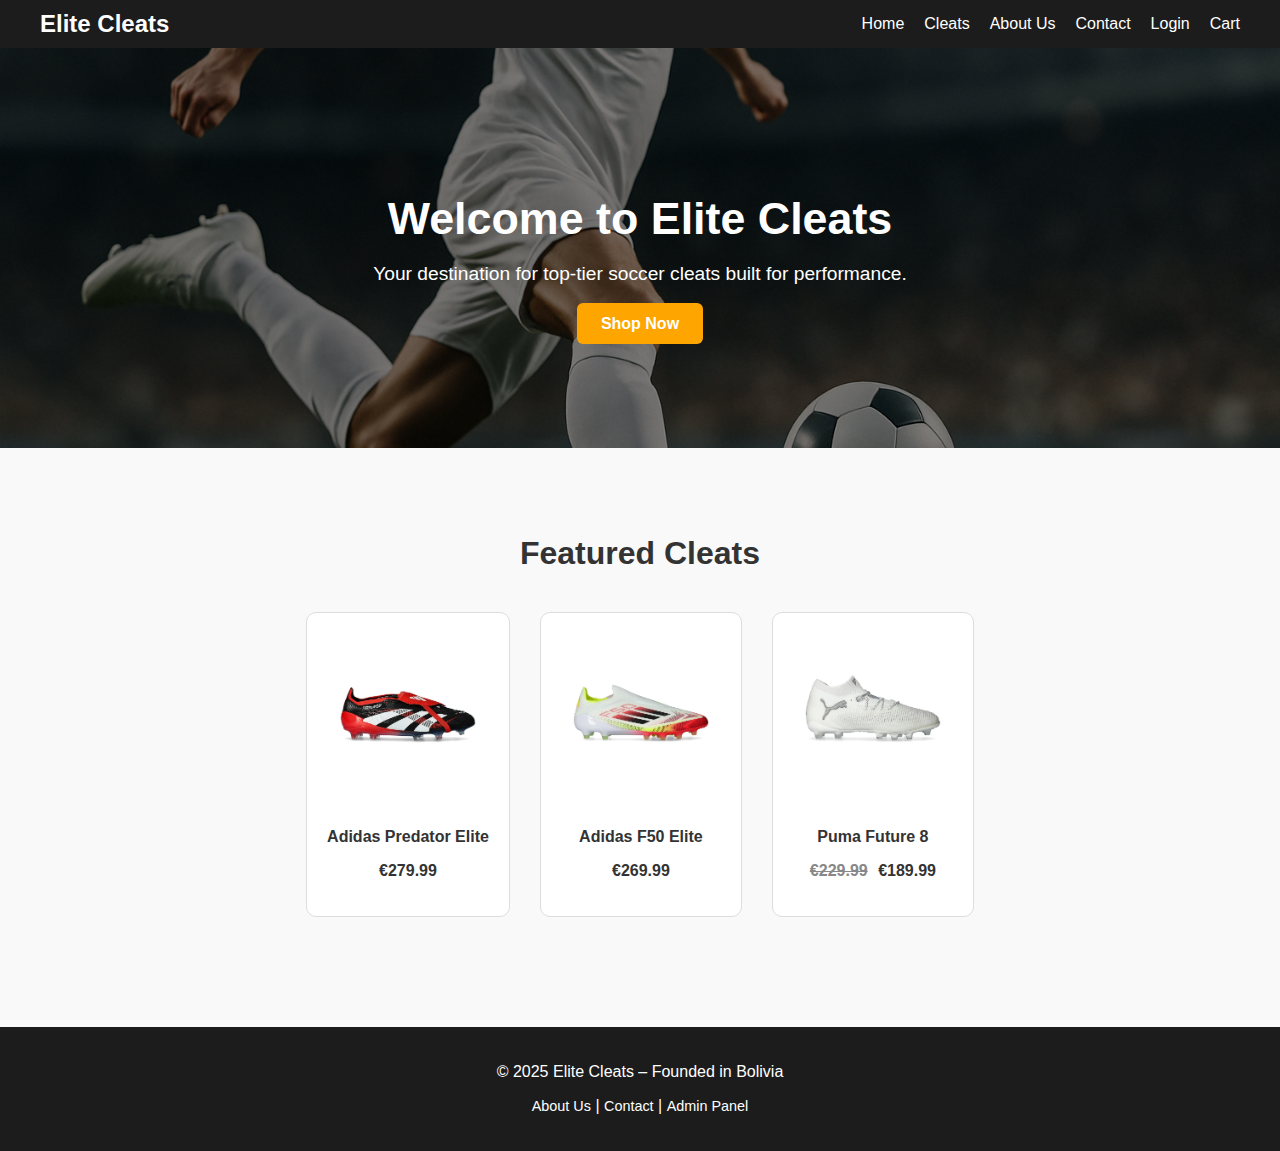
<file: index.html>
<!DOCTYPE html>
<html lang="en">
<head>
    <meta charset="UTF-8" />
    <meta name="viewport" content="width=device-width, initial-scale=1.0" />
    <title>Elite Cleats – Home</title>

    <!-- Global Styles -->
    <link rel="stylesheet" href="assets/css/style.css" />
    <!-- Shared Components -->
    <link rel="stylesheet" href="assets/css/navbar.css" />
    <link rel="stylesheet" href="assets/css/footer.css" />
    <!-- Page-Specific Styles -->
    <link rel="stylesheet" href="assets/css/home.css" />
</head>
<body>

  <div id="navbar"></div>

    <main class="home-container">
      <!-- Hero Section -->
      <section class="hero">
        <div class="hero-overlay">
          <div class="hero-content">
            <h1>Welcome to Elite Cleats</h1>
            <p>Your destination for top-tier soccer cleats built for performance.</p>
            <a href="pages/products.html" class="shop-btn">Shop Now</a>
          </div>
        </div>
      </section>


      <!-- Featured Cleats -->
      <section class="featured">
        <h2>Featured Cleats</h2>
        <div class="featured-grid">
          <div class="featured-card">
            <img src="assets/img/products/bota-adidas-predator-elite-ft-fg-black-white-red-1.webp" alt="Predator Elite">
            <h3>Adidas Predator Elite</h3>
            <p>€279.99</p>
          </div>
          <div class="featured-card">
            <img src="assets/img/products/bota-adidas-f50-elite-ll-ag-white-core-black-solar-yellow-1.webp" alt="F50 Elite">
            <h3>Adidas F50 Elite</h3>
            <p>€269.99</p>
          </div>
          <div class="featured-card">
            <img src="assets/img/products/bota-puma-future-8-ultimate-ag-white-silver-mist-cool-light-gray-1.webp" alt="Puma Future 8">
            <h3>Puma Future 8</h3>
            <p><span class="old-price">€229.99</span> €189.99</p>
          </div>
        </div>
      </section>
    </main>

    <div id="footer"></div>

    <script src="assets/js/script.js"></script>
</body>
</html>
</file>
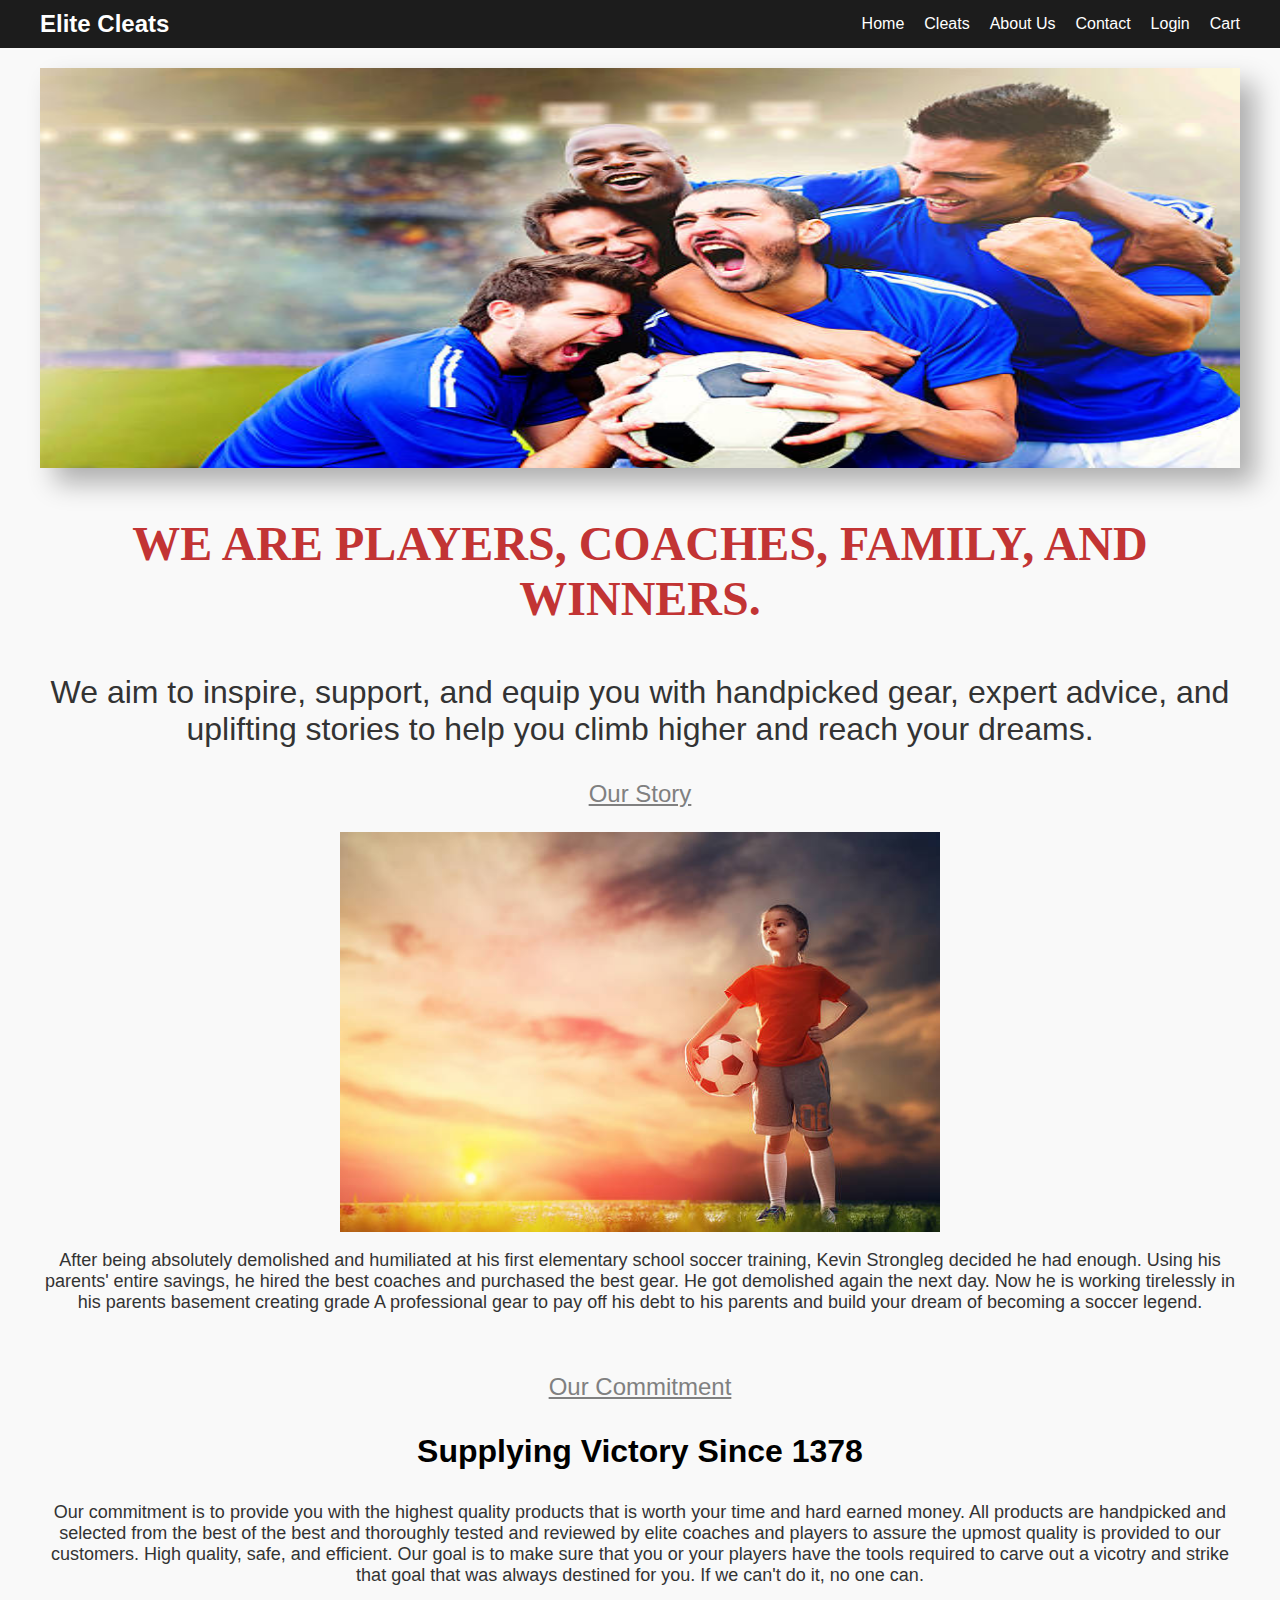
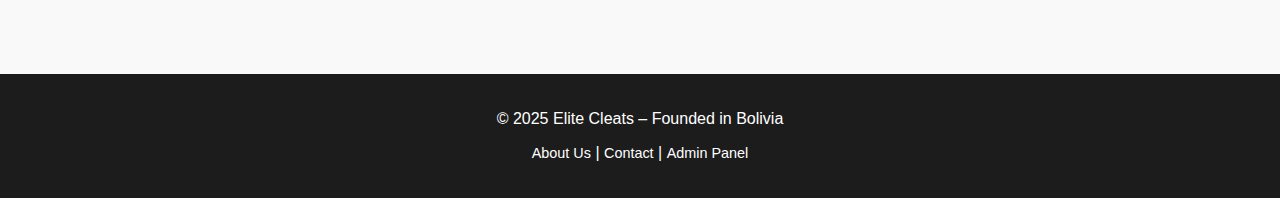
<file: pages/about.html>
<!DOCTYPE html>
<html lang="en">
  
  <head>

    <meta charset="UTF-8">
    
    <meta name="viewport" content="width=device-width, initial-scale=1.0">

    <title>About Page – Elite Cleats</title>

    <!-- Global Styles -->

    <link rel="stylesheet" href="../assets/css/style.css">

    <!-- Shared Components -->

    <link rel="stylesheet" href="../assets/css/navbar.css">

    <link rel="stylesheet" href="../assets/css/footer.css">

    <!-- Page-Specific Styles -->

    <link rel="stylesheet" href="../assets/css/about.css">
    
  </head>
  
  <body>
    
    <div id="navbar"></div>


    <main class="about-page">

      <section class="about-header">

        <img class="about-headpic" src="..//assets/img/about-details/Victory Picture.jpg">

      </section>

      <section class="about-description">

        <p style="font-size: xxx-large; font-family: fantasy; color: rgb(194, 52, 52);"><b>WE ARE PLAYERS, COACHES, FAMILY, AND WINNERS.</b></p>

        <p style="font-size: xx-large; font-family: Verdana, Geneva, Tahoma, sans-serif;">We aim to inspire, support, 
          and equip you with handpicked gear, expert advice, and uplifting stories to help you climb higher and reach your dreams.
        </p>

        <p style="font-size: x-large; color: gray;"><u>Our Story</u></p>

        <div class="about-pics">

          <img class="about-pics" src="..//assets/img/about-details/Soccor Dreamer.jpg" height="400" width="600"> 

        </div>
        
        <p style="font-size: large; font-family: Verdana, Geneva, Tahoma, sans-serif">
          After being absolutely demolished and humiliated at his first elementary school soccer training, Kevin Strongleg decided he had enough.
          Using his parents' entire savings, he hired the best coaches and purchased the best gear. He got demolished again the next day.
          Now he is working tirelessly in his parents basement creating grade A professional gear to pay off his debt to his parents and build your dream
          of becoming a soccer legend.
        </p>

        <br>

        <p style="font-size: x-large; color: gray;"><u>Our Commitment</u></p>

        <p style="font-size: xx-large; color: black;"><b>Supplying Victory Since 1378</b></p>

        <p style="font-size: large; font-family: Verdana, Geneva, Tahoma, sans-serif">
          Our commitment is to provide you with the highest quality products that is worth your time and hard earned money.
          All products are handpicked and selected from the best of the best and thoroughly tested and reviewed by elite 
          coaches and players to assure the upmost quality is provided to our customers. High quality, safe, and efficient.
          Our goal is to make sure that you or your players have the tools required to carve out a vicotry and strike that goal
          that was always destined for you. If we can't do it, no one can.
        </p>
        
      </section>

    </main>

    <div id="footer"></div>

    <script src="../assets/js/script.js"></script>
    
  </body>
  
</html>

<!-- Idea: Have an option to browse mens, womens, and all on the side. Have all as default. Brands should also be an option.
Organize brands by flexboxes with their logos and labels.-->
</file>
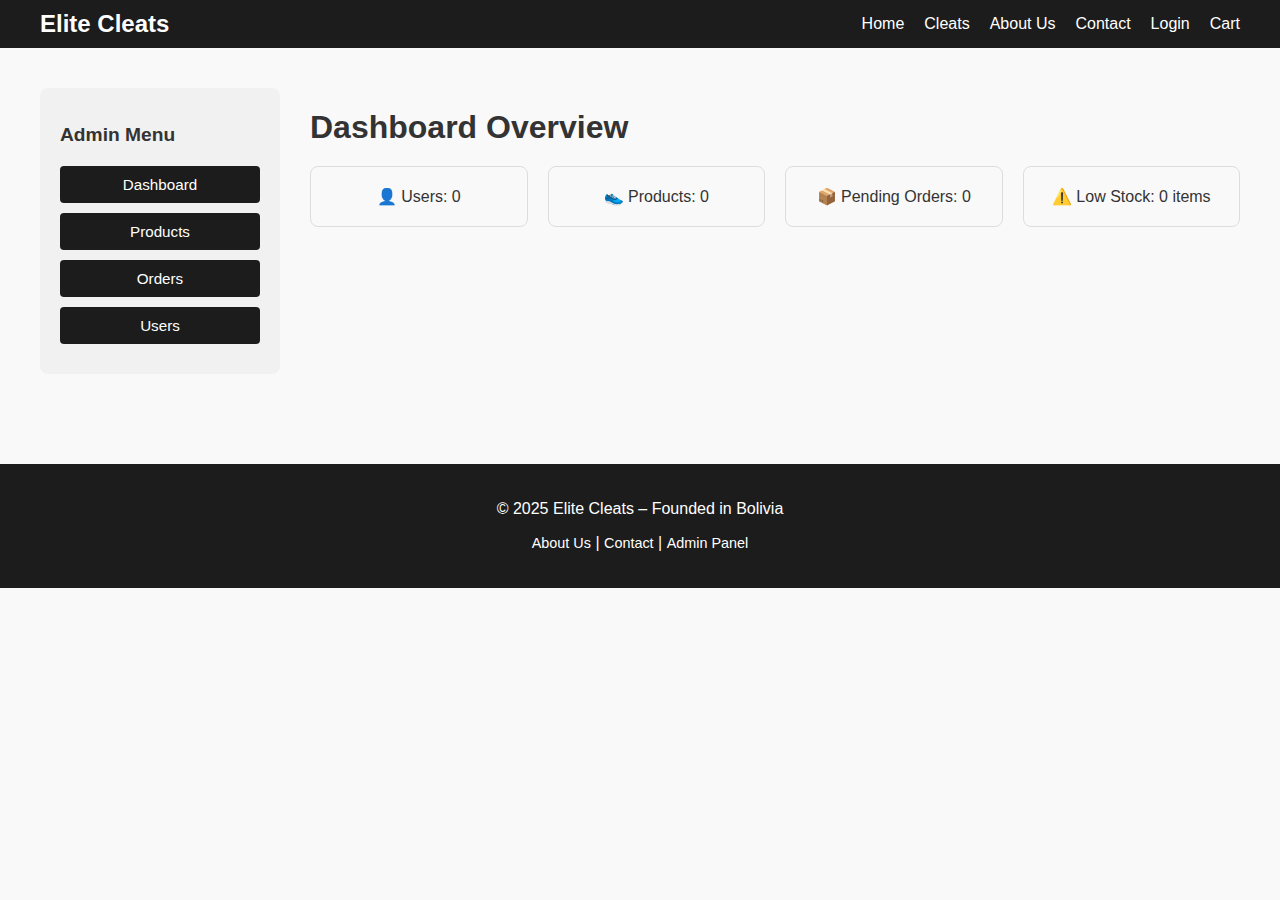
<file: pages/admin.html>
<!DOCTYPE html>
<html lang="en">

<head>
    <meta charset="UTF-8" />
    <meta name="viewport" content="width=device-width, initial-scale=1.0" />
    <title>Admin Panel – Elite Cleats</title>

    <!-- Global Styles -->
    <link rel="stylesheet" href="../assets/css/style.css" />
    <!-- Shared Components -->
    <link rel="stylesheet" href="../assets/css/navbar.css" />
    <link rel="stylesheet" href="../assets/css/footer.css" />
    <!-- Page-Specific Styles -->
    <link rel="stylesheet" href="../assets/css/admin.css" />
</head>

<body>
    <div id="navbar"></div>

    <main class="admin-container">
        <aside class="admin-sidebar">
        <h2>Admin Menu</h2>
        <button onclick="showSection('admin-dashboard')">Dashboard</button>
        <button onclick="showSection('admin-products')">Products</button>
        <button onclick="showSection('admin-orders')">Orders</button>
        <button onclick="showSection('admin-users')">Users</button>
        </aside>

        <section class="admin-content">

        <!-- Dashboard Overview -->
        <div id="admin-dashboard" class="admin-section">
            <h1>Dashboard Overview</h1>
            <div class="admin-cards">
            <div class="admin-card" id="total-users">👤 Users: 0</div>
            <div class="admin-card" id="total-products">👟 Products: 0</div>
            <div class="admin-card" id="pending-orders">📦 Pending Orders: 0</div>
            <div class="admin-card" id="low-stock">⚠️ Low Stock: 0 items</div>
            </div>
        </div>

        <!-- Product Management -->
        <div id="admin-products" class="admin-section" style="display:none">
            <h1>Product Management</h1>
            <button class="add-btn">+ Add Product</button>
            <table class="admin-table">
            <thead>
                <tr>
                <th>Image</th>
                <th>Name</th>
                <th>Price</th>
                <th>Stock</th>
                <th>Actions</th>
                </tr>
            </thead>
            <tbody id="product-table-body">
                <!-- Dynamically filled -->
            </tbody>
            </table>
        </div>

        <!-- Order Management -->
        <div id="admin-orders" class="admin-section" style="display:none">
            <h1>Order History</h1>
            <table class="admin-table">
            <thead>
                <tr>
                <th>Order ID</th>
                <th>User</th>
                <th>Total</th>
                <th>Status</th>
                <th>Date</th>
                <th>View</th>
                </tr>
            </thead>
            <tbody id="order-table-body">
                <!-- Dynamically filled -->
            </tbody>
            </table>
        </div>

        <!-- User Management -->
        <div id="admin-users" class="admin-section" style="display:none">
            <h1>User Accounts</h1>
            <table class="admin-table">
            <thead>
                <tr>
                <th>Email</th>
                <th>Role</th>
                <th>Registered</th>
                <th>Actions</th>
                </tr>
            </thead>
            <tbody id="user-table-body">
                <!-- Dynamically filled -->
            </tbody>
            </table>
        </div>

        </section>
    </main>

    <div id="footer"></div>

    <script src="../assets/js/script.js"></script>
    <script>
        function showSection(id) {
        document.querySelectorAll('.admin-section').forEach(section => section.style.display = 'none');
        document.getElementById(id).style.display = 'block';
        }
    </script>
</body>

</html>
</file>
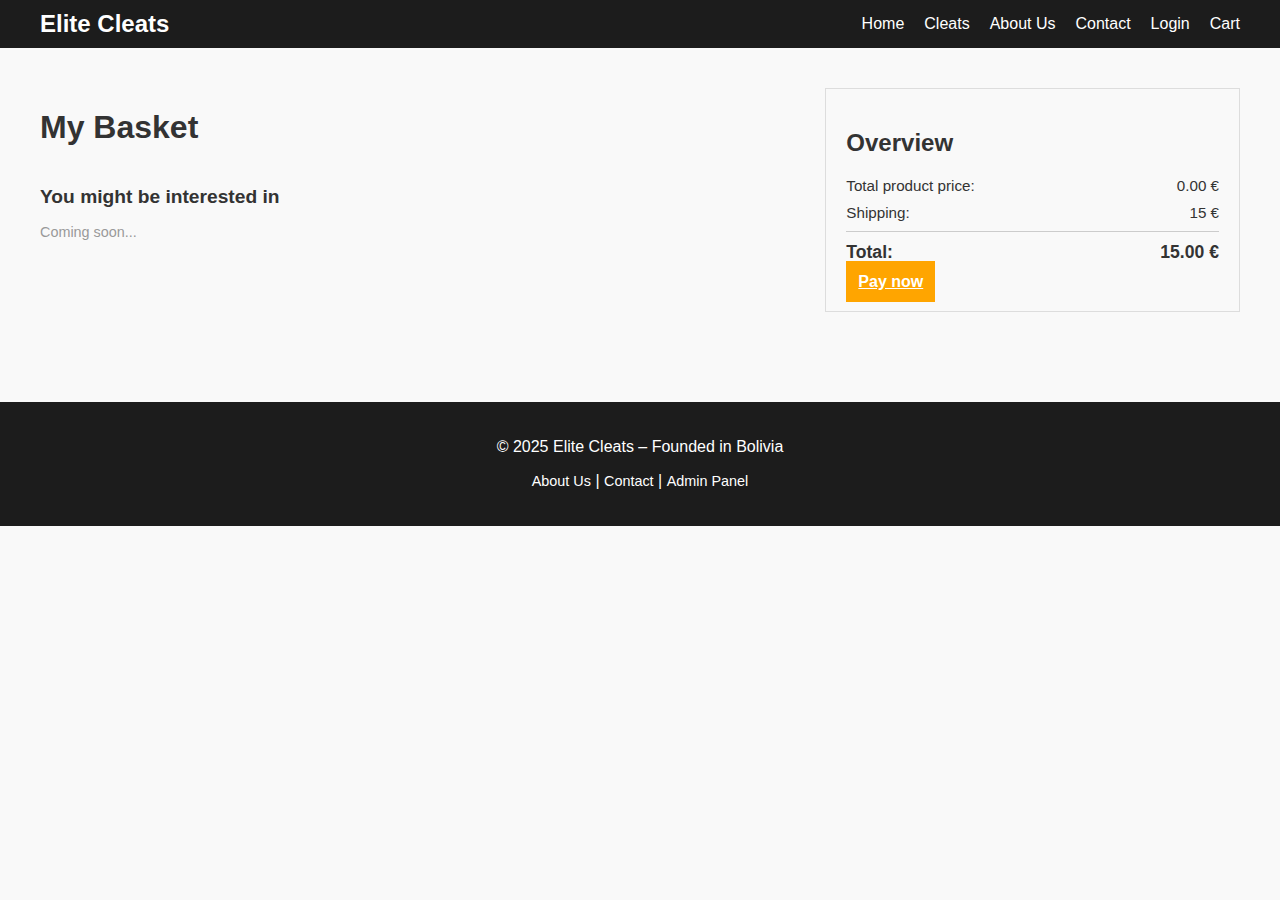
<file: pages/cart.html>
<!DOCTYPE html>
<html lang="en">
<head>
    <meta charset="UTF-8">
    <title>Cart – Elite Cleats</title>

    <!-- Global Styles -->
    <link rel="stylesheet" href="../assets/css/style.css">

    <!-- Shared Components -->
    <link rel="stylesheet" href="../assets/css/navbar.css">
    <link rel="stylesheet" href="../assets/css/footer.css">

    <!-- Page-Specific Styles -->
    <link rel="stylesheet" href="../assets/css/cart.css">
</head>
<body>
    <div id="navbar"></div>

    <main class="cart-container">
        <!-- Left Side: Cart Items -->
        <section class="cart-left">
            <h1>My Basket</h1>
            <div id="cart-items"></div>

            <h2 class="suggested-title">You might be interested in</h2>
            <div class="suggested-placeholder">Coming soon...</div>
        </section>

        <!-- Right Side: Summary -->
        <aside class="cart-summary">
        <h2>Overview</h2>
        <div class="summary-line">
            <span>Total product price:</span>
            <span id="summary-products">— €</span>
        </div>
        <div class="summary-line">
            <span>Shipping:</span>
            <span id="summary-shipping">15 €</span>
        </div>
        <div class="summary-line total">
            <span>Total:</span>
            <span id="summary-total">— €</span>
        </div>
        <a href="checkout.html" class="pay-btn">Pay now</a>
        </aside>
    </main>

    <div id="footer"></div>

    <script src="../assets/js/script.js"></script>
    <script src="../assets/js/cart.js"></script>
</body>
</html>
</file>
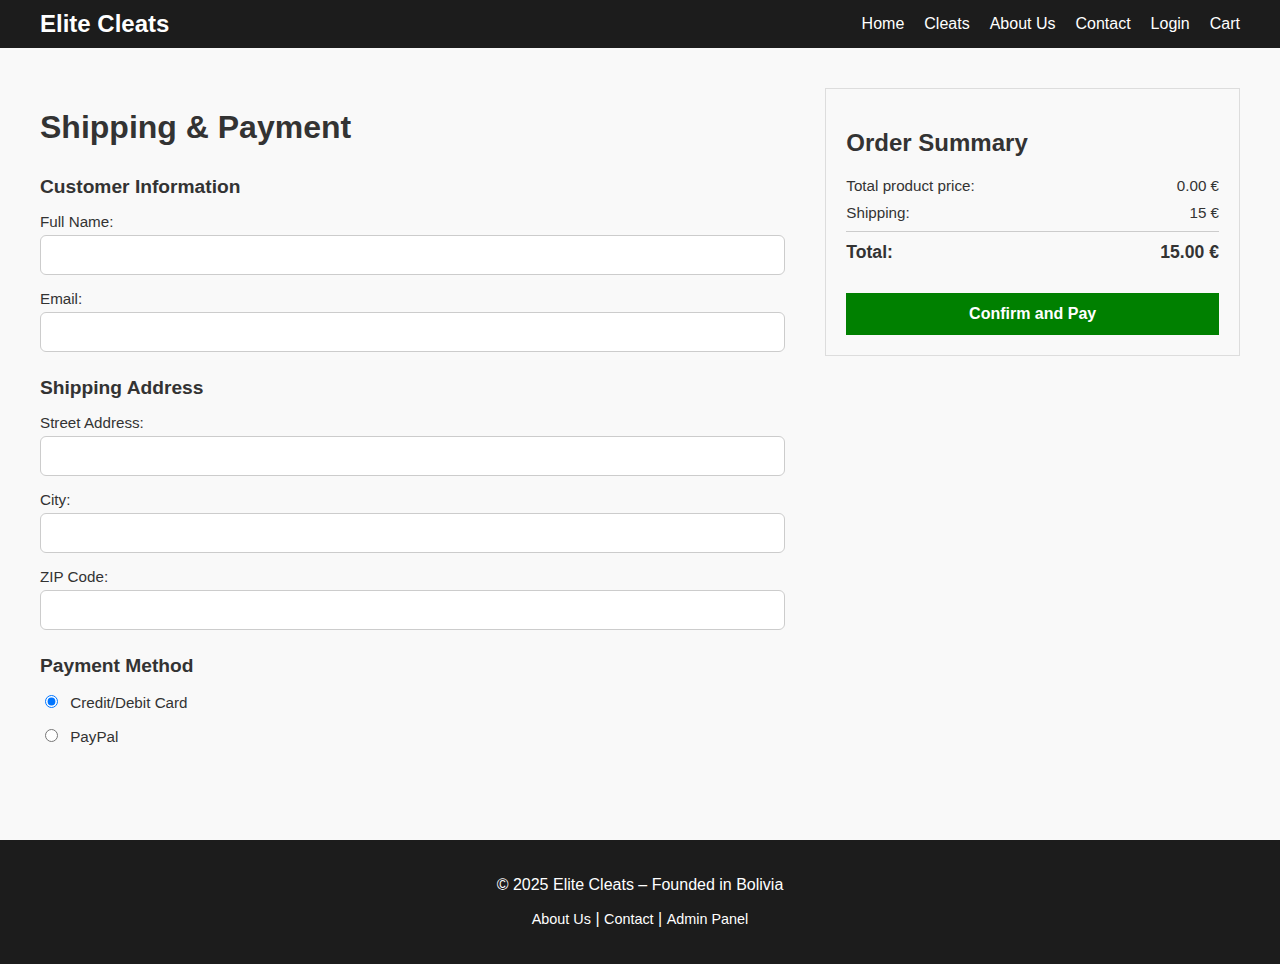
<file: pages/checkout.html>
<!DOCTYPE html>
<html lang="en">
<head>
  <meta charset="UTF-8" />
  <title>Checkout – Elite Cleats</title>

  <!-- Global Styles -->
  <link rel="stylesheet" href="../assets/css/style.css" />
  <!-- Shared Components -->
  <link rel="stylesheet" href="../assets/css/navbar.css" />
  <link rel="stylesheet" href="../assets/css/footer.css" />
  <!-- Page-Specific Styles -->
  <link rel="stylesheet" href="../assets/css/checkout.css" />
</head>
<body>
  <div id="navbar"></div>

  <main class="checkout-container">
    <!-- Left: Customer Info Form -->
    <section class="checkout-left">
      <h1>Shipping & Payment</h1>

      <form id="checkout-form">
        <h2>Customer Information</h2>
        <label for="fullName">Full Name:</label>
        <input type="text" id="fullName" name="fullName" required />

        <label for="email">Email:</label>
        <input type="email" id="email" name="email" required />

        <h2>Shipping Address</h2>
        <label for="address">Street Address:</label>
        <input type="text" id="address" name="address" required />

        <label for="city">City:</label>
        <input type="text" id="city" name="city" required />

        <label for="zip">ZIP Code:</label>
        <input type="text" id="zip" name="zip" required />

        <h2>Payment Method</h2>
        <label><input type="radio" name="payment" value="card" checked /> Credit/Debit Card</label>
        <label><input type="radio" name="payment" value="paypal" /> PayPal</label>
      </form>
    </section>

    <!-- Right: Order Summary -->
    <aside class="checkout-summary">
      <h2>Order Summary</h2>
      <div class="summary-line">
        <span>Total product price:</span>
        <span id="summary-products">— €</span>
      </div>
      <div class="summary-line">
        <span>Shipping:</span>
        <span id="summary-shipping">15 €</span>
      </div>
      <div class="summary-line total">
        <span>Total:</span>
        <span id="summary-total">— €</span>
      </div>
      <button type="submit" class="confirm-btn" form="checkout-form">Confirm and Pay</button>
    </aside>
  </main>

  <div id="footer"></div>

  <!-- Scripts -->
  <script src="../assets/js/script.js"></script>
  <script src="../assets/js/checkout.js"></script>
</body>
</html>
</file>
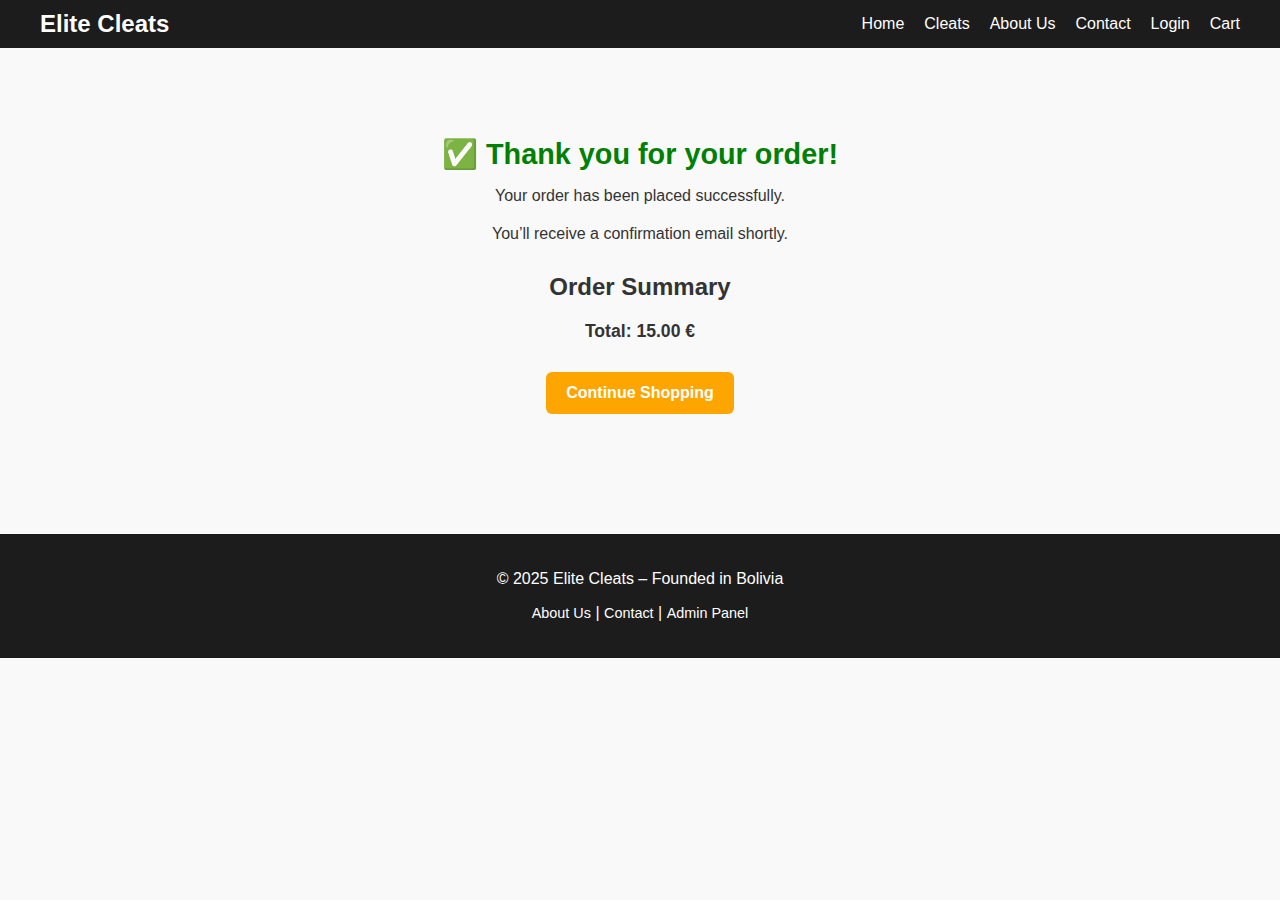
<file: pages/confirmation.html>
<!DOCTYPE html>
<html lang="en">
<head>
    <meta charset="UTF-8" />
    <title>Order Confirmation – Elite Cleats</title>

    <!-- Global Styles -->
    <link rel="stylesheet" href="../assets/css/style.css" />
    <!-- Shared Components -->
    <link rel="stylesheet" href="../assets/css/navbar.css" />
    <link rel="stylesheet" href="../assets/css/footer.css" />
    <!-- Page-Specific Styles -->
    <link rel="stylesheet" href="../assets/css/confirmation.css" />
</head>
<body>
    <div id="navbar"></div>

    <main class="confirmation-container">
        <div class="confirmation-box">
        <h1>✅ Thank you for your order!</h1>
        <p>Your order has been placed successfully.</p>
        <p>You’ll receive a confirmation email shortly.</p>

        <h2>Order Summary</h2>
        <div id="confirmation-items"></div>

        <div class="confirmation-total">
            <strong>Total:</strong> <span id="confirmation-total">— €</span>
        </div>

        <a href="products.html" class="shop-more-btn">Continue Shopping</a>
        </div>
    </main>

    <div id="footer"></div>

    
    <script src="../assets/js/script.js"></script>
    <script src="../assets/js/confirmation.js"></script>
</body>
</html>
</file>
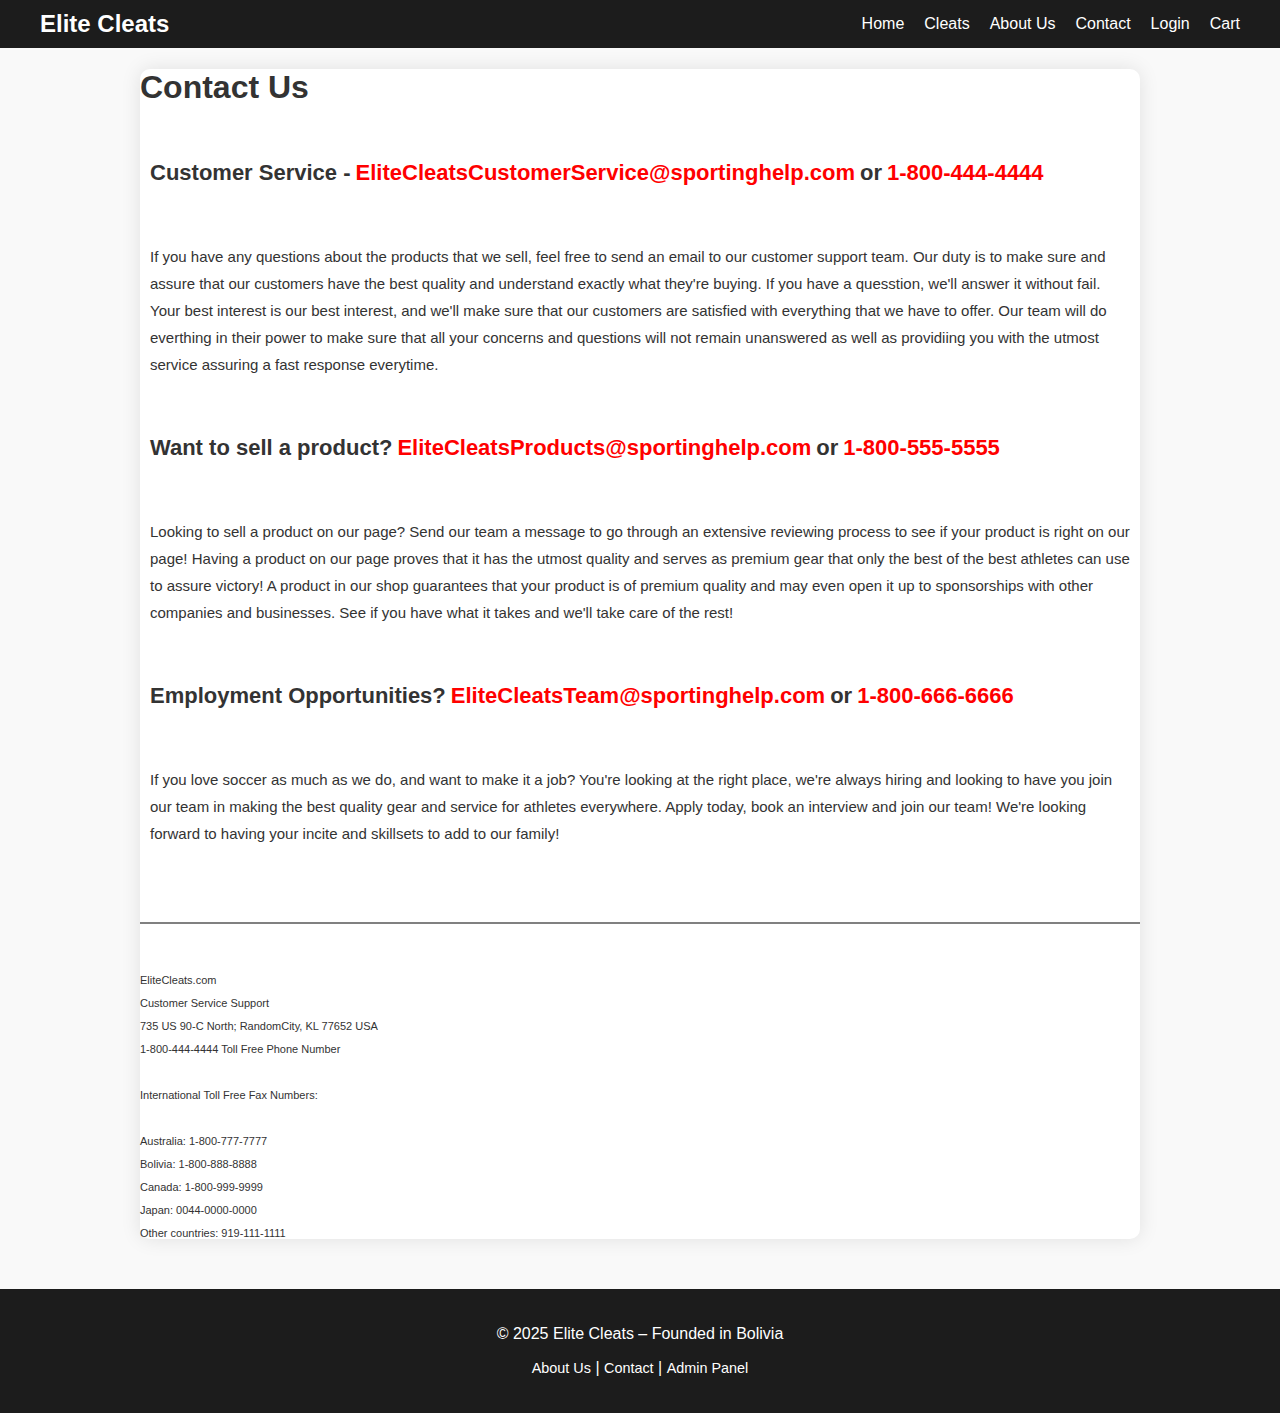
<file: pages/contact.html>
<!DOCTYPE html>
<html lang="en">
    <head>

        <meta charset="UTF-8">

        <meta name="viewport" content="width=device-width, initial-scale=1.0">

        <title>Contact Page – Elite Cleats</title>
    
        <!-- Global Styles -->

        <link rel="stylesheet" href="../assets/css/style.css">

        <!-- Shared Components -->
 
        <link rel="stylesheet" href="../assets/css/navbar.css">

        <link rel="stylesheet" href="../assets/css/footer.css">

        <!-- Page-Specific Styles -->

    <link rel="stylesheet" href="../assets/css/contact.css">

    </head>

        <body>

            <div id="navbar"></div>

            <main id="contact-page">

                <h1><b>Contact Us</b></h1>

                <div class="text_title">

                <p><b>Customer Service - </b></p>

                <p style="color: red;"><b>EliteCleatsCustomerService@sportinghelp.com</b></p>

                <p><b>or</b></p>
    
                <p style="color: red;"><b>1-800-444-4444</b></p>

                </div>

                <div class="text_content">

                    <p>If you have any questions about the products that we sell, feel free to send an email to our customer support team.
                        Our duty is to make sure and assure that our customers have the best quality and understand exactly what they're buying.
                        If you have a quesstion, we'll answer it without fail. Your best interest is our best interest, and we'll make sure that our 
                        customers are satisfied with everything that we have to offer. Our team will do everthing in their power to make sure
                        that all your concerns and questions will not remain unanswered as well as providiing you with the utmost service assuring a 
                        fast response everytime.
                    </p>
                </div>

                <div class="text_title">

                    <p><b>Want to sell a product?</b></p>

                    <p style="color: red;"><b>EliteCleatsProducts@sportinghelp.com</b></p>
                    <p><b>or</b></p>
                    <p style="color: red;"><b>1-800-555-5555</b></p>

                </div>

                <div class="text_content">

                    <p>Looking to sell a product on our page? Send our team a message to go through an extensive reviewing process to see
                        if your product is right on our page! Having a product on our page proves that it has the utmost quality and serves as premium
                        gear that only the best of the best athletes can use to assure victory! A product in our shop guarantees that your product is of
                        premium quality and may even open it up to sponsorships with other companies and businesses. See if you have what it takes and
                        we'll take care of the rest!
                    </p>

                </div>

                <div class="text_title">

                    <p><b>Employment Opportunities?</b></p>

                    <p style="color: red;"><b>EliteCleatsTeam@sportinghelp.com</b></p>

                    <p><b>or</b></p>

                    <p style="color: red;"><b>1-800-666-6666</b></p>



                </div>

                <div class="text_content">

                    <p>If you love soccer as much as we do, and want to make it a job? You're looking at the right place, we're always hiring and looking to 
                        have you join our team in making the best quality gear and service for athletes everywhere. Apply today, book an interview and join 
                        our team! We're looking forward to having your incite and skillsets to add to our family!
                    </p>

                </div>

                <div class="seperator"></div>

                <div class="contact_info">
                <p>EliteCleats.com</p>
                <p>Customer Service Support</p>
                <p>735 US 90-C North; RandomCity, KL 77652 USA</p>
                <p>1-800-444-4444 Toll Free Phone Number</p>
                <br>
                <p>International Toll Free Fax Numbers:</p>
                <br>
                <p>Australia: 1-800-777-7777</p>
                <p>Bolivia: 1-800-888-8888</p>
                <p>Canada: 1-800-999-9999</p>
                <p>Japan: 0044-0000-0000</p>
                <p>Other countries: 919-111-1111</p>
                </div>

            </main>


            <div id="footer"></div>

            <script src="../assets/js/script.js"></script>

        </body>

</html>
</file>
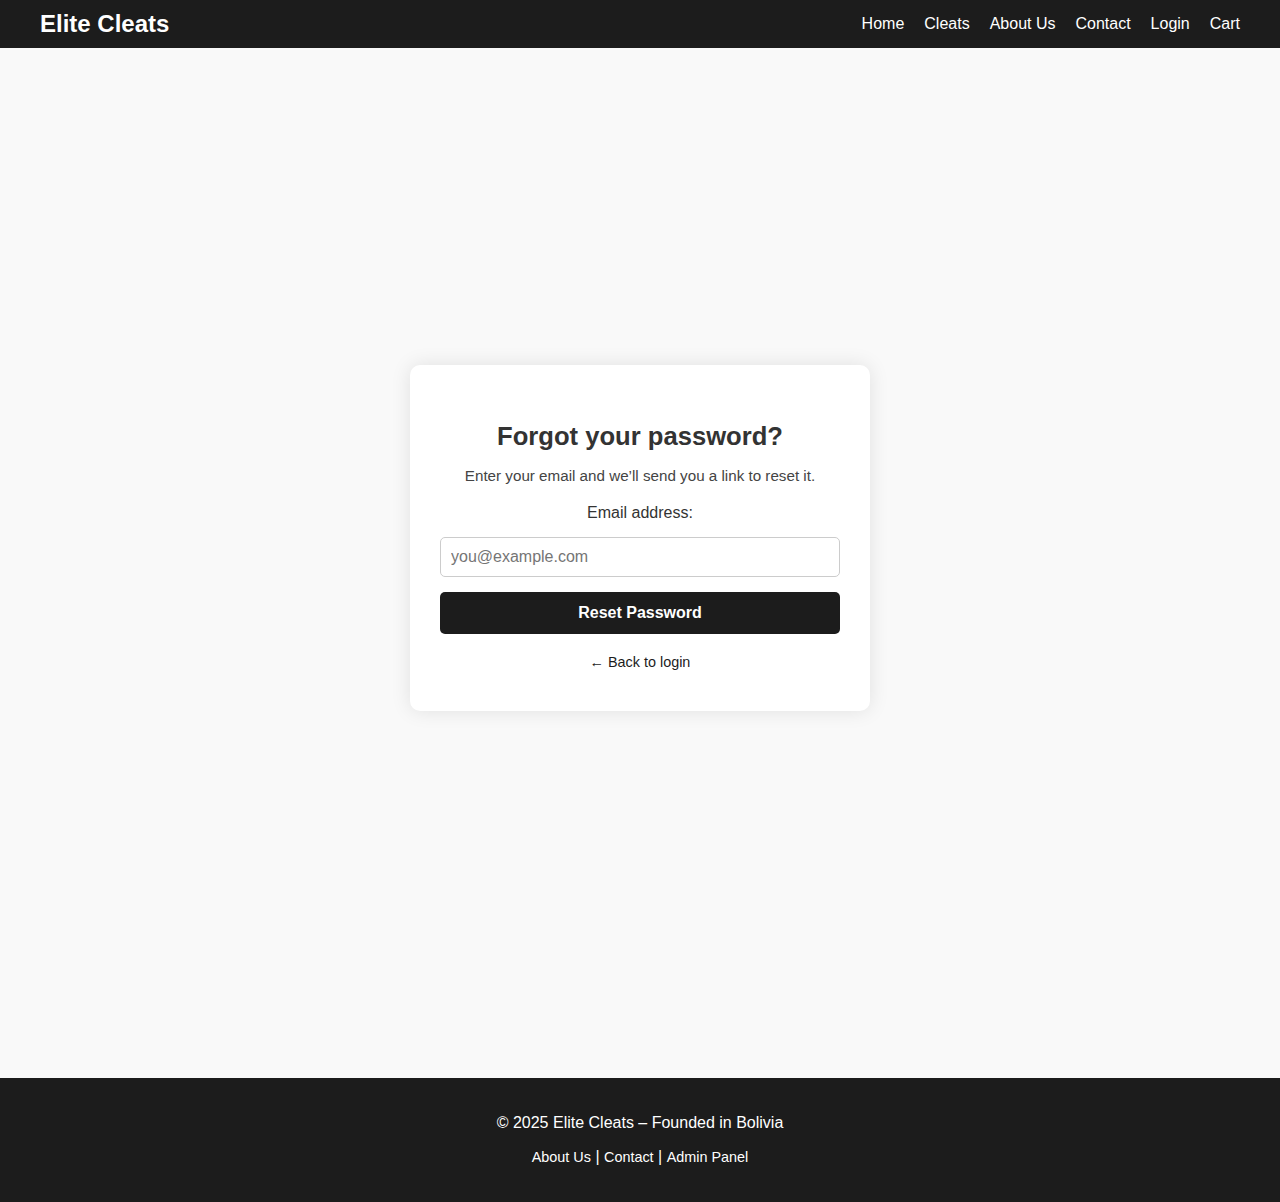
<file: pages/forgot-password.html>
<!DOCTYPE html>
<html lang="en">
<head>
    <meta charset="UTF-8" />
    <title>Forgot Password – Elite Cleats</title>

    <!-- Global Styles -->
    <link rel="stylesheet" href="../assets/css/style.css" />
    <!-- Shared Components -->
    <link rel="stylesheet" href="../assets/css/navbar.css" />
    <link rel="stylesheet" href="../assets/css/footer.css" />
    <!-- Page-Specific Styles -->
    <link rel="stylesheet" href="../assets/css/forgot-password.css" />
</head>
<body>
    <div id="navbar"></div>

    <main class="forgot-password-container">
        <div class="forgot-password-box">
        <h1>Forgot your password?</h1>
        <p>Enter your email and we’ll send you a link to reset it.</p>

        <form id="resetForm">
            <label for="email">Email address:</label>
            <input type="email" id="email" name="email" placeholder="you@example.com" required />

            <button type="submit" class="reset-btn">Reset Password</button>
        </form>

        <a href="login.html" class="back-to-login">← Back to login</a>
        </div>
    </main>

    <div id="footer"></div>

    <script src="../assets/js/script.js"></script>
    <script src="../assets/js/forgot-password.js"></script>
</body>
</html>
</file>
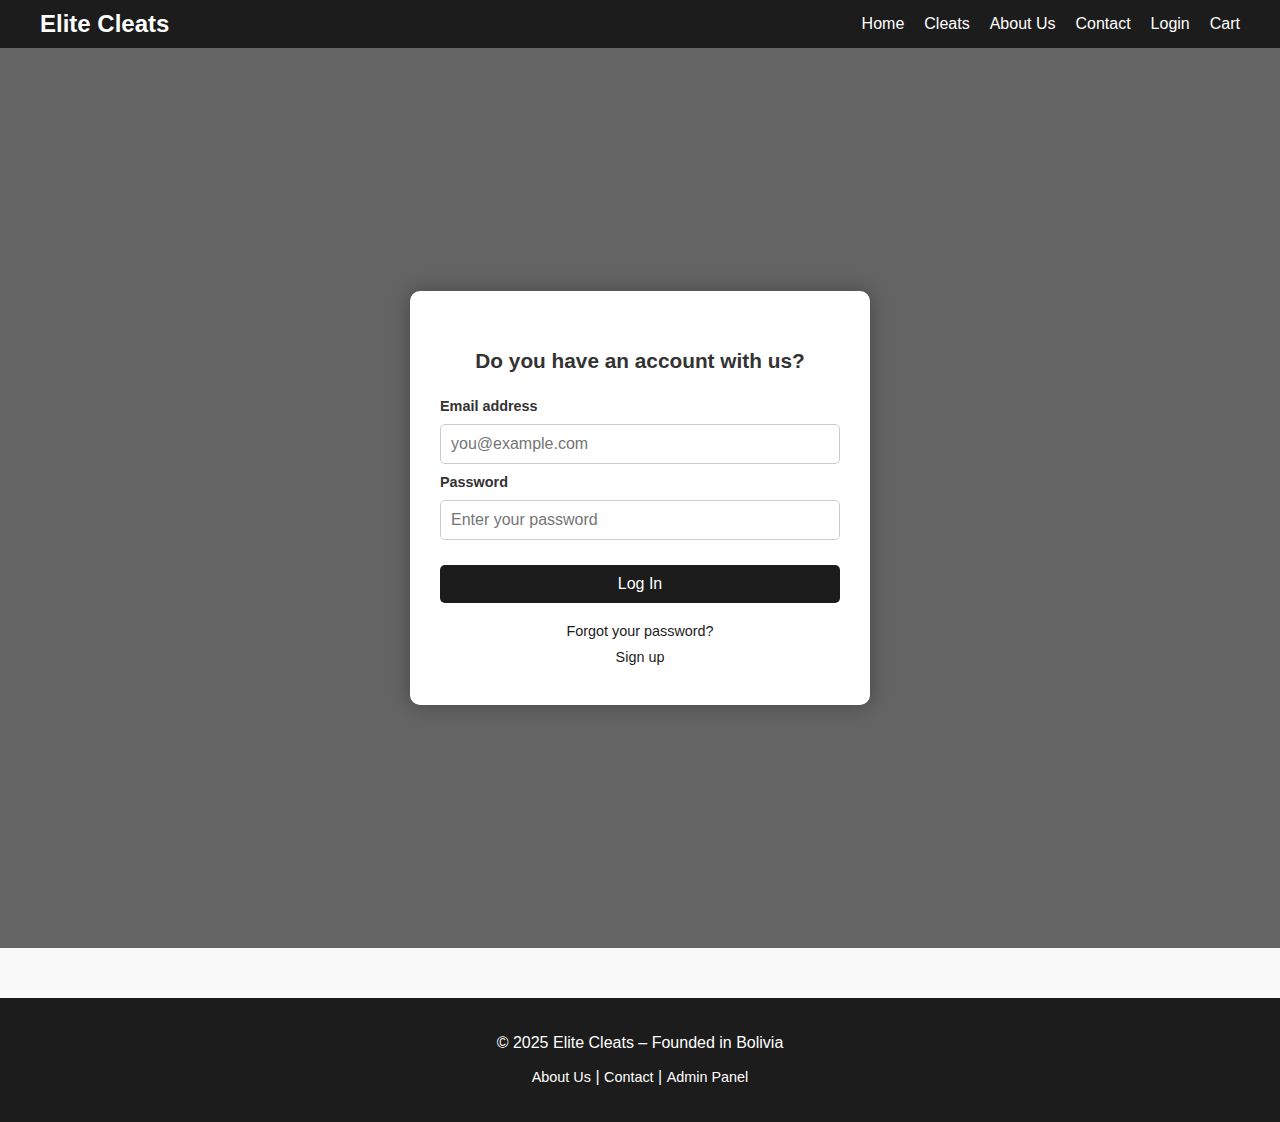
<file: pages/login.html>
<!DOCTYPE html>
<html lang="en">
<head>
    <meta charset="UTF-8">
    <title>Login – Elite Cleats</title>
    <!-- Global Styles -->
    <link rel="stylesheet" href="../assets/css/style.css">

    <!-- Shared Components -->
    <link rel="stylesheet" href="../assets/css/navbar.css">
    <link rel="stylesheet" href="../assets/css/footer.css">

    <!-- Page-Specific Styles -->
    <link rel="stylesheet" href="../assets/css/login.css">
</head>
<body>
    
    <div id="navbar"></div>

    <!-- Modal Background -->
    <div class="modal-background">
        <!-- Login Pop-Up -->
        <div class="login-box">
            <h2>Do you have an account with us?</h2>

            <form action="#" method="post" class="login-form">
                <label for="email">Email address</label>
                <input type="email" id="email" name="email" placeholder="you@example.com" required>

                <label for="password">Password</label>
                <input type="password" id="password" name="password" placeholder="Enter your password" required>

                <button type="submit" class="login-btn">Log In</button>
            </form>

            <div class="login-actions">
                <a href="forgot-password.html">Forgot your password?</a>
                <a href="user-registration.html">Sign up</a>
            </div>
        </div>
    </div>

    <div id="footer"></div>

    <script src="../assets/js/script.js"></script>
</body>
</html>
</file>
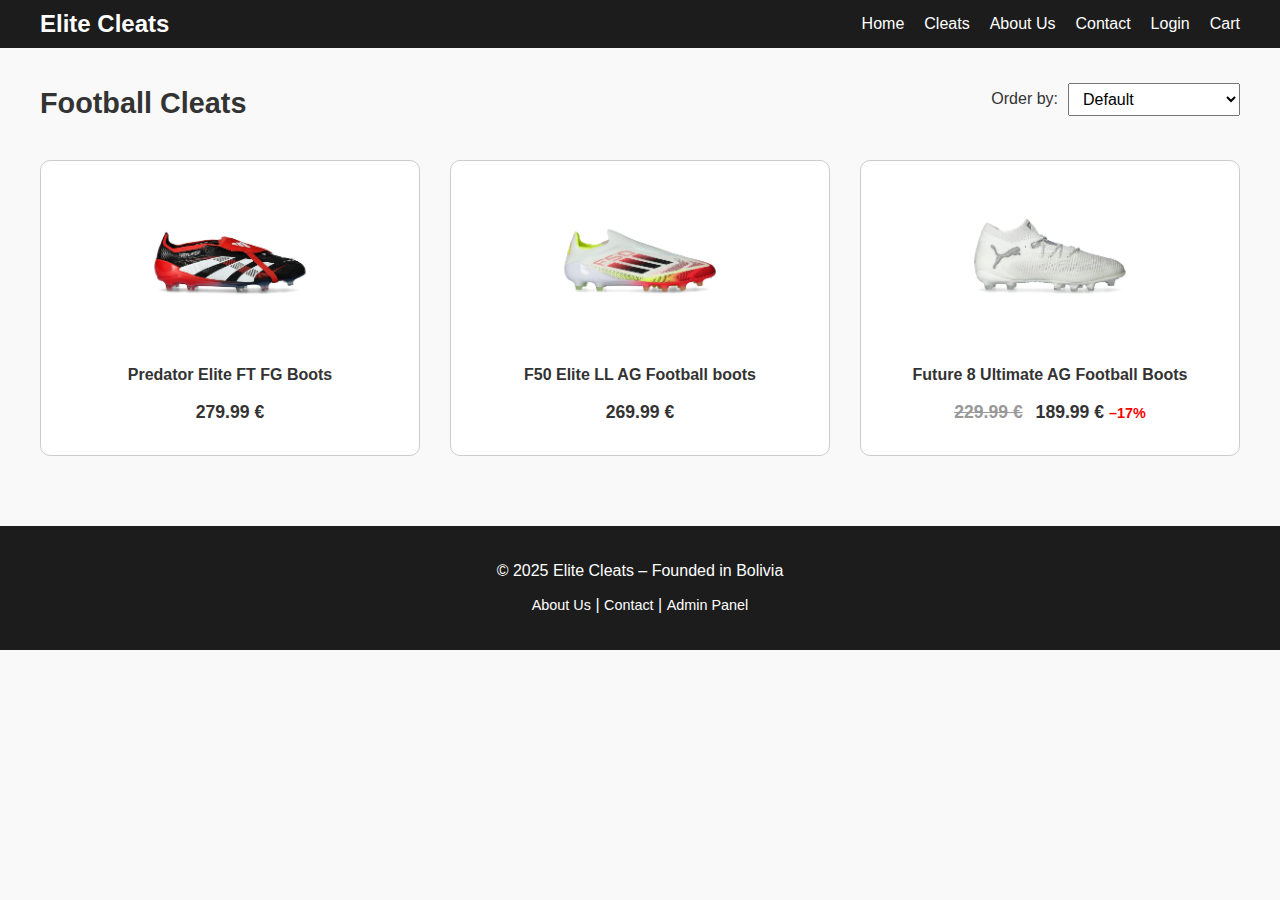
<file: pages/products.html>
<!DOCTYPE html>
<html lang="en">
<head>
    <meta charset="UTF-8">
    <meta name="viewport" content="width=device-width, initial-scale=1.0">
    <title>Products – Elite Cleats</title>

    <!-- Global Styles -->
    <link rel="stylesheet" href="../assets/css/style.css">

    <!-- Shared Components -->
    <link rel="stylesheet" href="../assets/css/navbar.css">
    <link rel="stylesheet" href="../assets/css/footer.css">

    <!-- Page-Specific Styles -->
    <link rel="stylesheet" href="../assets/css/product.css">
</head>
<body>

    <!-- Navbar injected here -->
    <div id="navbar"></div>

    <main class="products-page">
        <section class="product-header">
            <h1>Football Cleats</h1>
            <div class="sort-menu">
                <label for="sort-options">Order by:</label>
                <select id="sort-options">
                    <option value="default">Default</option>
                    <option value="price-low-high">Price: Low to High</option>
                    <option value="price-high-low">Price: High to Low</option>
                    <option value="name-a-z">Name: A–Z</option>
                    <option value="name-z-a">Name: Z–A</option>
                </select>
            </div>
        </section>

        <section class="product-grid">
            <a href="../pages/product-details.html" class="product-link">
                <div class="product-card">
                    <div class="product-image">
                        <img class="primary-img" src="../assets/img/products/bota-adidas-predator-elite-ft-fg-black-white-red-1.webp" alt="Main view">
                        <img class="secondary-img" src="../assets/img/products/bota-adidas-predator-elite-ft-fg-black-white-red-5.webp" alt="Side view">
                    </div>
                    <h3>Predator Elite FT FG Boots</h3>
                    <p class="price">279.99 €</p>
                </div>
            </a>

            <div class="product-card">
                <div class="product-image">
                    <img class="primary-img" src="../assets/img/products/bota-adidas-f50-elite-ll-ag-white-core-black-solar-yellow-1.webp" alt="Main view">
                    <img class="secondary-img" src="../assets/img/products/bota-adidas-f50-elite-ll-ag-white-core-black-solar-yellow-5.webp" alt="Side view">
                </div>
                <h3>F50 Elite LL AG Football boots</h3>
                <p class="price">269.99 €</p>
            </div>

            <div class="product-card">
                <div class="product-image">
                    <img class="primary-img" src="../assets/img/products/bota-puma-future-8-ultimate-ag-white-silver-mist-cool-light-gray-1.webp" alt="Main view">
                    <img class="secondary-img" src="../assets/img/products/bota-puma-future-8-ultimate-ag-white-silver-mist-cool-light-gray-5.webp" alt="Side view">
                </div>
                <h3>Future 8 Ultimate AG Football Boots</h3>
                <p class="price"><span class="old-price">229.99 €</span> <strong>189.99 €</strong> <span class="discount">–17%</span></p>
            </div>
        </section>
    </main>

    <!-- Footer injected here -->
    <div id="footer"></div>

    <script src="../assets/js/script.js"></script>
</body>
</html>
</file>
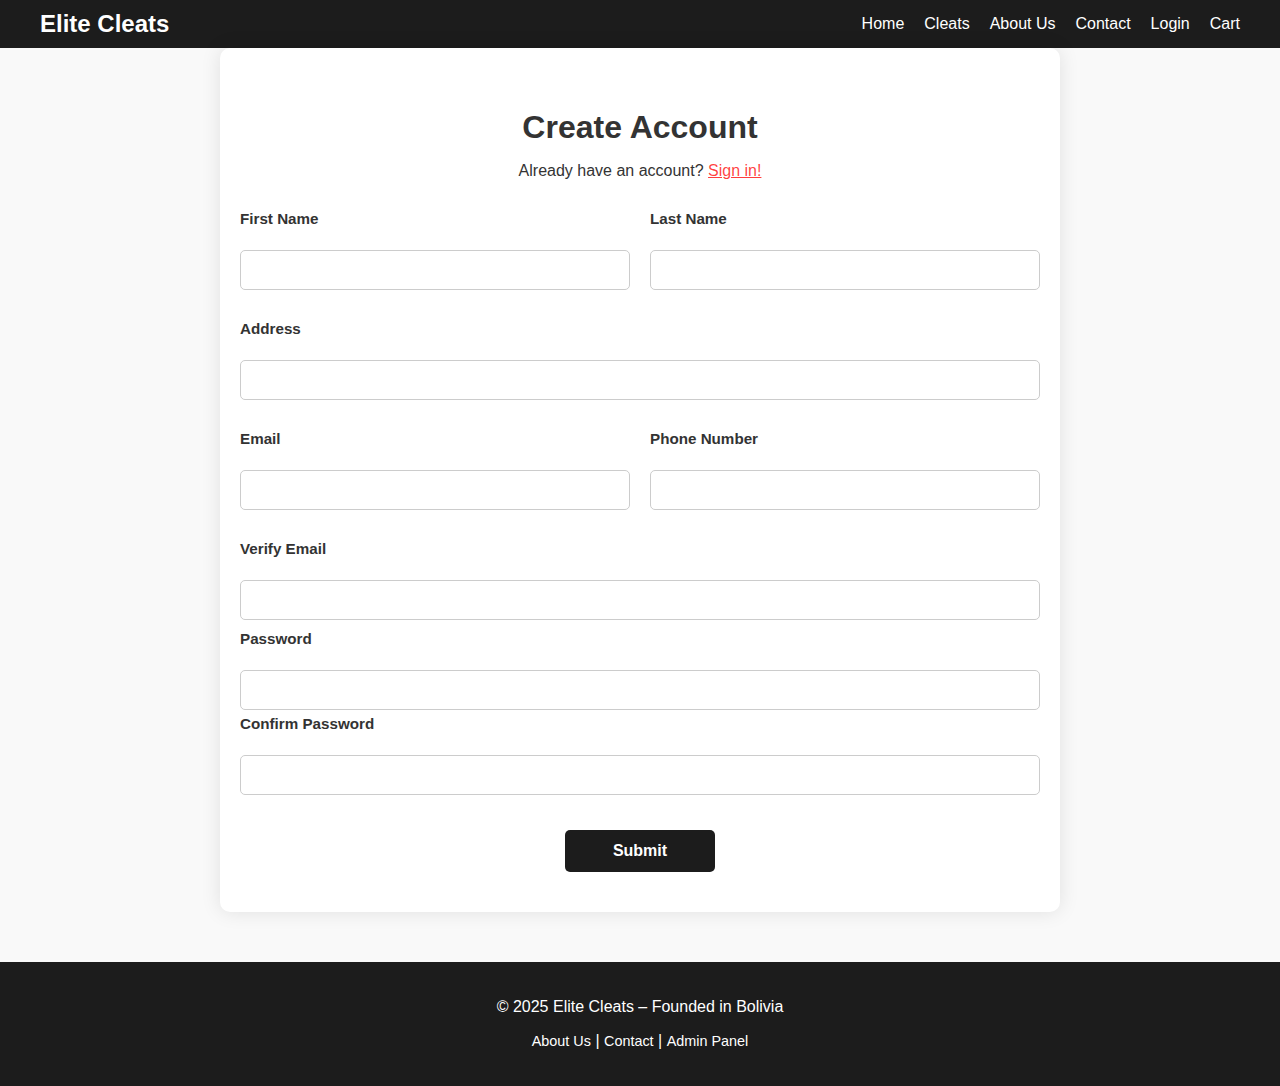
<file: pages/user-registration.html>
<!DOCTYPE html>
<html lang="en">
  
  <head>

    <meta charset="UTF-8">
    
    <meta name="viewport" content="width=device-width, initial-scale=1.0">

    <title>User Registration – Elite Cleats</title>

    <!-- Global Styles -->

    <link rel="stylesheet" href="../assets/css/style.css">

    <!-- Shared Components -->

    <link rel="stylesheet" href="../assets/css/navbar.css">

    <link rel="stylesheet" href="../assets/css/footer.css">

    <!-- Page-Specific Styles -->

    <link rel="stylesheet" href="../assets/css/user-reg.css">

  </head>

  <body>

    <div id="navbar"></div>

    <main id="user-reg-page">
        
        <h1>Create Account</h1>

        <p>Already have an account? <A href="login.html" style="color: rgba(255, 0, 0, 0.76);">Sign in!</A></p> 

        <form id="signUpForm">
            
            <div class="sidebox">

                <div class="sideitem">

                    <label for="name">First Name</label>
                    <br>
                    <input name="first_name"type="text" id="FirstName">
                    <span class="error" id="FirstName_error"></span>
    
                </div>

                <div class="sideitem">

                    <label for="name">Last Name</label>
                    <br>
                    <input name="last_name "type="text" id="LastName">
                    <span class="error" id="LastName_error"></span>
    
                </div>

            </div>

            <div class="downbox">

                <div class="downitem">

                    <label for="address">Address</label>
                    <br>
                    <input address="address" type="text" id="address">
                    <span class="error" id="address_error">
    
                </div>

            </div>

            <div class="sidebox">

                <div class="sideitem">

                    <label for="email">Email</label>
                    <br>
                    <input email="email" type="email" id="email">
                    <span class="error" id="email_error"></span>
    
                </div>

                <div class="sideitem">

                    <label for="phone">Phone Number</label>
                    <br>
                    <input phone="phone" type="tel" id="phone">
                    <span class="error" id="phone_error"></span>
    
                </div>

            </div>
            
            <div class="downbox">

                <div class="downitem">

                    <label for="confirmE">Verify Email</label>
                    <br>
                    <input confirmE="confirmE" type="email" id="verify_em">
                    <span class="error" id="verify_em_error"></span>
                    <span class="error" id="no_match"></span>

                </div>

                <div class="downitem">

                    <label for="password">Password</label>
                    <br>
                    <input password="password" type="password" id="password">
                    <span class="error" id="password_error"></span>

                </div>

                <div class="downitem">

                    <label for="confirmP">Confirm Password</label>
                    <br>
                    <input confirmP="confirmP" type="password" id="confirm_pass">
                    <span class="error" id="confirm_pass_error"></span>
                    <span class ="error" id="pass_check"></span>

                </div>

            </div>

                <button class="submit_button" type="submit"><b>Submit</b></button>

        </form>

    </main>

    <div id="footer"></div>

    <script src="../assets/js/script.js"></script>
    <script src="../assets/js/user-registration.js"></script>

  </body>

</html>
</file>
<file: assets/css/navbar.css>
/* Navbar Styling */
.navbar {
    background-color: #1c1c1c;
    color: white;
    padding: 10px 20px;
}
  
.navbar-container {
    display: flex;
    justify-content: space-between;
    align-items: center;
    max-width: 1200px;
    margin: auto;
}
  
.navbar .logo {
    font-size: 1.5rem;
    font-weight: bold;
    color: white;
    text-decoration: none;
}
  
.nav-links {
    list-style: none;
    margin: 0;
    padding: 0;
    display: flex;
    gap: 20px;
}
  
.nav-links li a {
    color: white;
    text-decoration: none;
    font-size: 1rem;
}
  
.nav-links li a:hover {
    text-decoration: underline;
}
</file>
<file: assets/css/footer.css>
/* Footer Styling */
.footer {
    background-color: #1c1c1c;
    color: white;
    text-align: center;
    padding: 20px 10px;
    margin-top: 50px;
}
  
.footer a {
    color: #ffffff;
    text-decoration: none;
    font-size: 0.9rem;
}
  
.footer a:hover {
    text-decoration: underline;
}
</file>
<file: assets/css/home.css>
.home-container {
    font-family: Arial, sans-serif;
  }
  
/* Hero Section */
.hero {
    position: relative;
    background-image: url('../img/Home/home_background.png');
    background-size: cover;
    background-position: center;
    height: 400px;
    display: flex;
    align-items: center;
    justify-content: center;
    color: white;
}
  
.hero-overlay {
    background-color: rgba(0, 0, 0, 0.5); /* dark overlay for readability */
    width: 100%;
    height: 100%;
    display: flex;
    align-items: center;
    justify-content: center;
}
  
.hero-content {
    text-align: center;
    padding: 20px;
}
  
.hero h1 {
    font-size: 2.8rem;
    margin-bottom: 10px;
}
  
.hero p {
    font-size: 1.2rem;
    margin-bottom: 30px;
}
  
.shop-btn {
    background-color: orange;
    color: white;
    padding: 12px 24px;
    font-size: 1rem;
    border: none;
    border-radius: 6px;
    text-decoration: none;
    font-weight: bold;
}
  
.shop-btn:hover {
    background-color: darkorange;
}
  
  
/* Featured Section */
.featured {
    max-width: 1200px;
    margin: auto;
    padding: 60px 20px;
    text-align: center;
}
  
.featured h2 {
    font-size: 2rem;
    margin-bottom: 40px;
}
  
.featured-grid {
    display: flex;
    gap: 30px;
    flex-wrap: wrap;
    justify-content: center;
}
  
.featured-card {
    background: white;
    border: 1px solid #ddd;
    border-radius: 10px;
    padding: 20px;
    max-width: 220px;
    text-align: center;
    transition: transform 0.2s;
}
  
.featured-card:hover {
    transform: scale(1.05);
}
  
.featured-card img {
    width: 100%;
    height: 160px;
    object-fit: contain;
    margin-bottom: 15px;
}
  
.featured-card h3 {
    font-size: 1rem;
    margin-bottom: 8px;
}
  
.featured-card p {
    font-weight: bold;
    font-size: 1rem;
}
  
.old-price {
    text-decoration: line-through;
    color: #888;
    margin-right: 6px;
}
</file>
<file: assets/css/about.css>
.about-page
{
    padding: 20px;
    max-width: 1200px;
    margin: auto;
}

.about-header
{
    display: flex;
    justify-content: space-between;
    align-items: center;
    flex-wrap: wrap;
    margin-bottom: 30px;
}

.about-headpic
{
    display: block;
    margin: 0 auto;
    box-shadow: 15px 15px 25px rgba(0, 0, 0, 0.3);
    width: 100%;
    height: 400px;
}

.about-pics
{
    display: block;
    margin: 0 auto;
}

.about-description
{
    text-align: center;
    

}
</file>
<file: assets/css/admin.css>
.admin-container {
    display: flex;
    max-width: 1200px;
    margin: auto;
    padding: 40px 20px;
    gap: 30px;
}

.admin-sidebar {
    width: 200px;
    background-color: #f1f1f1;
    padding: 20px;
    border-radius: 8px;
    height: fit-content;
}

.admin-sidebar h2 {
    font-size: 1.2rem;
    margin-bottom: 20px;
}

.admin-sidebar button {
    display: block;
    width: 100%;
    margin-bottom: 10px;
    padding: 10px;
    font-size: 0.95rem;
    background-color: #1c1c1c;
    color: white;
    border: none;
    border-radius: 4px;
    cursor: pointer;
}

.admin-sidebar button:hover {
    background-color: #333;
}

.admin-content {
    flex: 1;
}

.admin-section h1,
.admin-section h2 {
    margin-bottom: 20px;
}

.admin-cards {
    display: flex;
    gap: 20px;
    flex-wrap: wrap;
}

.admin-card {
    flex: 1;
    background-color: #f9f9f9;
    border: 1px solid #ddd;
    padding: 20px;
    border-radius: 8px;
    text-align: center;
    font-size: 1rem;
}

.admin-table {
    width: 100%;
    border-collapse: collapse;
}

.admin-table th,
.admin-table td {
    border: 1px solid #ccc;
    padding: 10px;
    text-align: left;
}

.admin-table th {
    background-color: #f1f1f1;
}

.add-btn {
    margin-bottom: 15px;
    padding: 10px 15px;
    background-color: #007bff;
    color: white;
    border: none;
    border-radius: 4px;
    cursor: pointer;
}

.add-btn:hover {
    background-color: #0056b3;
}
</file>
<file: assets/css/cart.css>
.cart-container {
    display: flex;
    justify-content: space-between;
    gap: 40px;
    max-width: 1200px;
    margin: auto;
    padding: 40px 20px;
}
  
.cart-left {
    flex: 2;
}
  
.cart-left h1 {
    font-size: 2rem;
    margin-bottom: 30px;
}
  
.cart-item {
    display: flex;
    position: relative;
    border-bottom: 1px solid #ddd;
    padding: 20px 0;
    gap: 20px;
}
  
.cart-item img {
    width: 100px;
    height: 100px;
    object-fit: contain;
    flex-shrink: 0;
}
  
.cart-item-info {
    flex-grow: 1;
}
  
.cart-item-info h3 {
    margin: 0 0 10px 0;
    font-size: 1rem;
}
  
.cart-item-info .details {
    font-size: 0.9rem;
    color: #555;
    margin-bottom: 10px;
}
  
.cart-item-info .quantity-controls {
    display: flex;
    align-items: center;
    gap: 10px;
}
  
.cart-item-info .quantity-controls input {
    width: 50px;
    padding: 5px;
    text-align: center;
}
  
.remove-btn {
    position: absolute;
    top: 10px;
    right: 10px;
    background: none;
    font-size: 1.2rem;
    border: none;
    cursor: pointer;
}
  
.cart-summary {
    flex: 1;
    border: 1px solid #ddd;
    padding: 20px;
    height: fit-content;
    background: #f9f9f9;
}
  
.cart-summary h2 {
    margin-bottom: 20px;
}
  
.summary-line {
    display: flex;
    justify-content: space-between;
    margin-bottom: 10px;
    font-size: 0.95rem;
}
  
.summary-line.total {
    font-weight: bold;
    font-size: 1.1rem;
    border-top: 1px solid #ccc;
    padding-top: 10px;
}
  
.pay-btn {
    margin-top: 20px;
    padding: 12px;
    width: 100%;
    background: orange;
    color: white;
    border: none;
    font-size: 1rem;
    font-weight: bold;
    cursor: pointer;
}
  
.suggested-title {
    margin-top: 40px;
    font-size: 1.2rem;
}
  
.suggested-placeholder {
    color: #999;
    font-size: 0.9rem;
}
</file>
<file: assets/css/checkout.css>
.checkout-container {
    display: flex;
    justify-content: space-between;
    gap: 40px;
    max-width: 1200px;
    margin: auto;
    padding: 40px 20px;
}
  
.checkout-left {
    flex: 2;
}
  
.checkout-left h1 {
    font-size: 2rem;
    margin-bottom: 30px;
}
  
.checkout-left h2 {
    font-size: 1.2rem;
    margin-top: 25px;
    margin-bottom: 10px;
}
  
.checkout-left label {
    display: block;
    font-size: 0.95rem;
    margin-bottom: 5px;
    margin-top: 15px;
}
  
.checkout-left input[type="text"],
.checkout-left input[type="email"] {
    width: 100%;
    padding: 10px;
    font-size: 1rem;
    border: 1px solid #ccc;
    border-radius: 6px;
    box-sizing: border-box;
}
  
.checkout-left input[type="radio"] {
    margin-right: 8px;
}
  
.checkout-summary {
    flex: 1;
    border: 1px solid #ddd;
    padding: 20px;
    height: fit-content;
    background: #f9f9f9;
}
  
.checkout-summary h2 {
    margin-bottom: 20px;
}
  
.summary-line {
    display: flex;
    justify-content: space-between;
    margin-bottom: 10px;
    font-size: 0.95rem;
}
  
.summary-line.total {
    font-weight: bold;
    font-size: 1.1rem;
    border-top: 1px solid #ccc;
    padding-top: 10px;
}
  
.confirm-btn {
    margin-top: 20px;
    padding: 12px;
    width: 100%;
    background: green;
    color: white;
    border: none;
    font-size: 1rem;
    font-weight: bold;
    cursor: pointer;
}
</file>
<file: assets/css/confirmation.css>
.confirmation-container {
    max-width: 800px;
    margin: auto;
    padding: 40px 20px;
}
  
.confirmation-box {
    background: #f9f9f9;
    padding: 30px;
    border-radius: 10px;
    text-align: center;
}
  
.confirmation-box h1 {
    font-size: 1.8rem;
    margin-bottom: 10px;
    color: green;
  }
  
.confirmation-box p {
    font-size: 1rem;
    margin-bottom: 20px;
}
  
.confirmation-box h2 {
    margin-top: 30px;
    margin-bottom: 20px;
}
  
#confirmation-items {
    text-align: left;
    margin-bottom: 20px;
}
  
.confirmation-item {
    display: flex;
    align-items: center;
    gap: 15px;
    padding: 10px 0;
    border-bottom: 1px solid #ddd;
}
  
.confirmation-item img {
    width: 60px;
    height: 60px;
    object-fit: cover;
    border-radius: 6px;
}
  
.confirmation-item-details {
    flex: 1;
}
  
.confirmation-item-details p {
    margin: 4px 0;
    font-size: 0.95rem;
}
  
.confirmation-total {
    font-size: 1.1rem;
    font-weight: bold;
    margin-top: 20px;
}
  
.shop-more-btn {
    margin-top: 30px;
    padding: 12px 20px;
    background: orange;
    color: white;
    text-decoration: none;
    font-weight: bold;
    display: inline-block;
    border-radius: 6px;
}
</file>
<file: assets/css/contact.css>
#contact-page 
{
    padding: 40x 20px;
    max-width: 1000px;
    margin: auto;
    background-color: white;
    border-radius: 10px;
    box-shadow: 0 0 20px rgba(0, 0, 0, 0.1);
    gap: 5px;

}

.text_title
{
    display: flex;
    justify-content: left;
    gap: 5px;
    font-size: 22px;
    padding: 10px;

}

.text_content
{
    display: flex;
    justify-content: left;
    font-size: 15px;
    gap: 5px;
    line-height: 1.8;
    padding: 10px;

}

.contact_info
{
    font-size: 11px;

}

.seperator
{
    height: 2px;
    background-color: grey;
    margin: 50px 0;
    width: 100%;
}
</file>
<file: assets/css/forgot-password.css>
.forgot-password-container {
    height: 100vh;
    display: flex;
    justify-content: center;
    align-items: center;
    padding: 40px 20px;
}
  
.forgot-password-box {
    background: white;
    padding: 40px 30px;
    border-radius: 10px;
    max-width: 400px;
    width: 100%;
    box-shadow: 0 0 20px rgba(0, 0, 0, 0.1);
    text-align: center;
}
  
.forgot-password-box h1 {
    font-size: 1.6rem;
    margin-bottom: 10px;
}
  
.forgot-password-box p {
    margin-bottom: 20px;
    font-size: 0.95rem;
    color: #444;
}
  
.forgot-password-box form {
    display: flex;
    flex-direction: column;
    gap: 15px;
}
  
.forgot-password-box input {
    padding: 10px;
    font-size: 1rem;
    border: 1px solid #ccc;
    border-radius: 5px;
}
  
.reset-btn {
    background-color: #1c1c1c;
    color: white;
    padding: 12px;
    border: none;
    font-size: 1rem;
    font-weight: bold;
    border-radius: 5px;
    cursor: pointer;
}

.reset-btn:hover {
    background-color: #333;
}
  
.back-to-login {
    display: inline-block;
    margin-top: 20px;
    font-size: 0.9rem;
    color: #1c1c1c;
    text-decoration: none;
}
  
.back-to-login:hover {
    text-decoration: underline;
}
</file>
<file: assets/css/login.css>
/* Background overlay */
.modal-background {
    height: 100vh;
    width: 100vw;
    background-color: rgba(0, 0, 0, 0.6);
    display: flex;
    align-items: center;
    justify-content: center;
}
  
/* Login box */
.login-box {
    background-color: white;
    padding: 40px 30px;
    border-radius: 10px;
    width: 100%;
    max-width: 400px;
    box-shadow: 0 0 20px rgba(0, 0, 0, 0.3);
    text-align: center;
}
  
/* Heading */
.login-box h2 {
    font-size: 1.3rem;
    margin-bottom: 25px;
}
  
/* Form elements */
.login-form {
    display: flex;
    flex-direction: column;
    gap: 10px;
    text-align: left;
}
  
.login-form label {
    font-weight: bold;
    font-size: 0.9rem;
}
  
.login-form input {
    padding: 10px;
    border-radius: 5px;
    border: 1px solid #ccc;
    font-size: 1rem;
}
  
.login-btn {
    margin-top: 15px;
    padding: 10px;
    background-color: #1c1c1c;
    color: white;
    border: none;
    border-radius: 5px;
    font-size: 1rem;
    cursor: pointer;
}
  
.login-btn:hover {
    background-color: #333;
}
  
/* Actions below form */
.login-actions {
    margin-top: 20px;
    display: flex;
    flex-direction: column;
    gap: 10px;
}
  
.login-actions a {
    font-size: 0.9rem;
    color: #1c1c1c;
    text-decoration: none;
}
  
.login-actions a:hover {
    text-decoration: underline;
}
</file>
<file: assets/css/product.css>
/* Products Page */
.products-page {
    padding: 20px;
    max-width: 1200px;
    margin: auto;
}

.sort-menu {
    display: flex;
    align-items: center;
    gap: 10px;
    font-size: 1rem;
}
  
.product-header {
    display: flex;
    justify-content: space-between;
    align-items: center;
    flex-wrap: wrap;
    margin-bottom: 30px;
}
  
.product-header h1 {
    font-size: 1.8rem;
    margin-bottom: 10px;
}
  
.product-header select {
    padding: 6px 10px;
    font-size: 1rem;
}
  
.product-grid {
    display: grid;
    grid-template-columns: repeat(auto-fit, minmax(220px, 1fr));
    gap: 30px;
}
  
.product-card {
    background-color: white;
    border: 1px solid #ccc;
    padding: 15px;
    text-align: center;
    border-radius: 10px;
    transition: transform 0.2s;
}
  
.product-card:hover {
    transform: scale(1.03);
}
  
.product-card img {
    width: 100%;
    max-height: 180px;
    object-fit: contain;
    margin-bottom: 10px;
}
  
.product-card h3 {
    font-size: 1rem;
    margin: 10px 0;
}
  
.product-image {
    position: relative;
    width: 100%;
    height: 180px;
    display: flex;
    align-items: center;
    justify-content: center;
    overflow: hidden;
}
  
.product-image img {
    max-height: 100%;
    max-width: 100%;
    object-fit: contain;
    position: absolute;
    transition: opacity 0.3s ease;
}
  
.product-image .secondary-img {
    opacity: 0;
}
  
.product-card:hover .secondary-img {
    opacity: 1;
}
  
.product-card:hover .primary-img {
    opacity: 0;
}

.product-link {
    text-decoration: none;
    color: inherit;
    display: block;
}
  
  .product-link:hover {
    text-decoration: none;
}
</file>
<file: assets/css/user-reg.css>
#user-reg-page {
    padding: 40px 20px;
    max-width: 800px;
    margin: auto;
    background-color: white;
    border-radius: 10px;
    box-shadow: 0 0 20px rgba(0, 0, 0, 0.1);
 }
  
#user-reg-page h1 {
    text-align: center;
    font-size: 2rem;
    margin-bottom: 10px;
}
  
#user-reg-page p {
    text-align: center;
    margin-bottom: 30px;
}
  
#signUpForm {
    display: flex;
    flex-direction: column;
    gap: 25px;
}
  
.sidebox {
    display: flex;
    gap: 20px;
    flex-wrap: wrap;
}
  
.sideitem,
.downitem {
    flex: 1;
    display: flex;
    flex-direction: column;
}
  
label {
    font-weight: bold;
    margin-bottom: 5px;
    font-size: 0.95rem;
}
  
input {
    padding: 10px;
    border-radius: 5px;
    border: 1px solid #ccc;
    font-size: 1rem;
}
  
.submit_button {
    background-color: #1c1c1c;
    color: white;
    padding: 12px;
    font-size: 1rem;
    font-weight: bold;
    border: none;
    border-radius: 5px;
    width: 150px;
    margin: auto;
    cursor: pointer;
}
  
.submit_button:hover {
    background-color: #333;
}
  
.error {
    color: red;
    font-size: 0.85rem;
    margin-top: 5px;
}
</file>
<file: assets/css/style.css>
/* Global Reset & Typography */
body {
    margin: 0;
    font-family: Arial, sans-serif;
    background-color: #f9f9f9;
    color: #333;
}

.price {
    font-size: 1.1rem;
    font-weight: bold;
}
  
.old-price {
    text-decoration: line-through;
    color: #999;
    margin-right: 8px;
}
  
.discount {
    color: red;
    font-size: 0.9rem;
}
</file>
